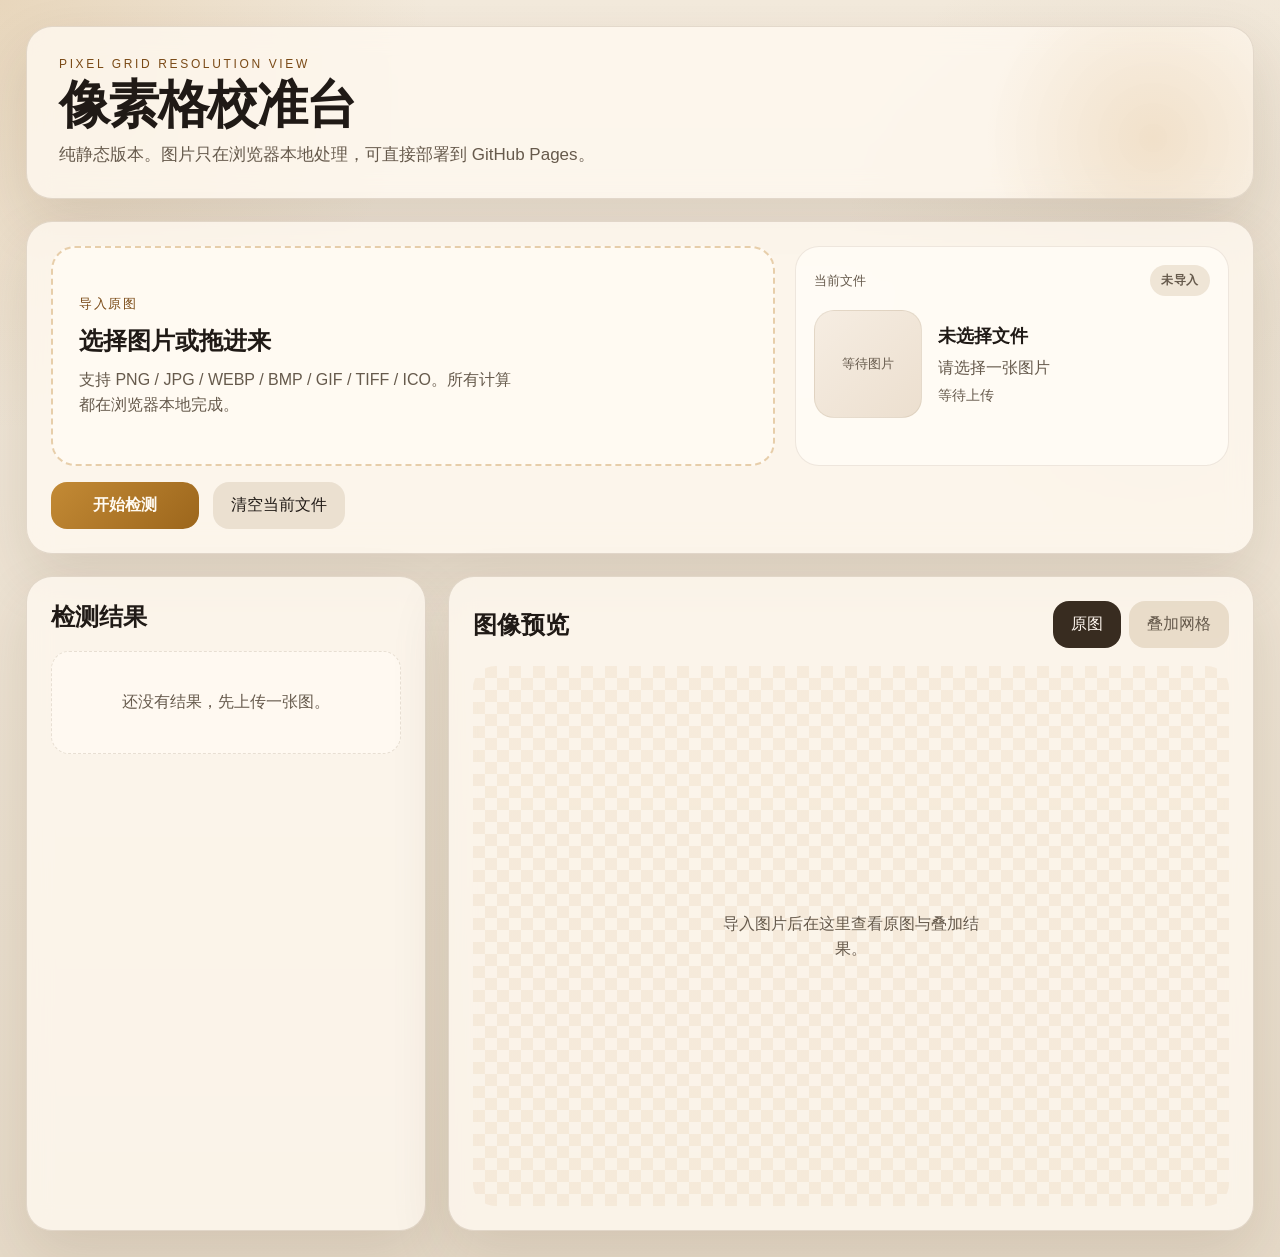
<file: docs/index.html>
<!DOCTYPE html>
<html lang="zh-CN">
<head>
  <meta charset="UTF-8">
  <meta name="viewport" content="width=device-width, initial-scale=1.0">
  <title>Pixel Grid Resolution View</title>
  <link rel="stylesheet" href="./assets/styles.css">
</head>
<body>
  <main class="shell">
    <section class="hero">
      <div class="hero-copy">
        <p class="eyebrow">Pixel Grid Resolution View</p>
        <h1>像素格校准台</h1>
        <p class="lead">纯静态版本。图片只在浏览器本地处理，可直接部署到 GitHub Pages。</p>
      </div>
    </section>

    <section class="panel uploader">
      <form id="detect-form">
        <div class="uploader-layout">
          <label class="dropzone" for="file-input">
            <input id="file-input" name="file" type="file" accept="image/png,image/jpeg,image/webp,image/bmp,image/gif,image/tiff,image/x-icon,.tif,.tiff,.ico" required>
            <span class="drop-kicker">导入原图</span>
            <span class="drop-title">选择图片或拖进来</span>
            <span class="drop-hint">支持 PNG / JPG / WEBP / BMP / GIF / TIFF / ICO。所有计算都在浏览器本地完成。</span>
          </label>

          <aside id="file-card" class="file-card empty">
            <div class="file-card-head">
              <span class="file-card-label">当前文件</span>
              <span id="file-state-badge" class="file-state-badge idle">未导入</span>
            </div>
            <div class="file-card-body">
              <div class="thumb-frame">
                <img id="file-thumb" alt="文件缩略图">
                <div id="thumb-placeholder" class="thumb-placeholder">等待图片</div>
              </div>
              <div class="file-meta">
                <strong id="file-name">未选择文件</strong>
                <span id="file-meta-line">请选择一张图片</span>
                <span id="status-text" class="status idle">等待上传</span>
              </div>
            </div>
          </aside>
        </div>

        <div class="actions">
          <button id="submit-btn" type="submit">开始检测</button>
          <button id="clear-btn" class="secondary-btn" type="button">清空当前文件</button>
        </div>
      </form>
    </section>

    <section class="grid">
      <article class="panel result-panel">
        <div class="panel-head">
          <h2>检测结果</h2>
        </div>
        <div id="empty-state" class="empty-state">还没有结果，先上传一张图。</div>
        <div id="result-body" class="result-body hidden">
          <div class="metric-grid">
            <div class="metric">
              <span class="metric-label">位图横向步长</span>
              <strong id="dx-value">-</strong>
            </div>
            <div class="metric">
              <span class="metric-label">位图纵向步长</span>
              <strong id="dy-value">-</strong>
            </div>
            <div class="metric">
              <span class="metric-label">置信度</span>
              <strong id="confidence-value">-</strong>
            </div>
            <div class="metric">
              <span class="metric-label">位图尺寸</span>
              <strong id="raster-size-value">-</strong>
            </div>
          </div>

          <div class="result-list">
            <div><span>推断原始逻辑分辨率</span><strong id="logical-size-value">-</strong></div>
            <div><span>推断放大倍数</span><strong id="scale-value">-</strong></div>
            <div><span>候选周期</span><strong id="candidates-value">-</strong></div>
            <div><span>原点</span><strong id="origin-value">-</strong></div>
            <div><span>X/Y 线数</span><strong id="line-count-value">-</strong></div>
          </div>
        </div>
      </article>

      <article class="panel preview-panel">
        <div class="panel-head">
          <h2>图像预览</h2>
          <div class="toggle-row">
            <button id="show-original-btn" class="toggle active" type="button">原图</button>
            <button id="show-overlay-btn" class="toggle" type="button">叠加网格</button>
          </div>
        </div>
        <div class="preview-frame">
          <div id="preview-placeholder" class="preview-placeholder">导入图片后在这里查看原图与叠加结果。</div>
          <img id="preview-image" alt="预览图">
        </div>
      </article>
    </section>
  </main>

  <script src="./assets/app.js"></script>
</body>
</html>
</file>
<file: docs/assets/styles.css>
:root {
  --bg: #ece1d0;
  --panel: rgba(255, 249, 240, 0.8);
  --panel-strong: #fffaf2;
  --line: rgba(112, 87, 54, 0.18);
  --text: #201a16;
  --muted: #665a4c;
  --accent: #b97822;
  --accent-deep: #7a4a16;
  --accent-soft: #ecd1a8;
  --ok: #285a41;
  --warn: #9a6d16;
  --error: #8d2b2b;
  --shadow: 0 24px 60px rgba(66, 43, 13, 0.12);
}

* {
  box-sizing: border-box;
}

body {
  margin: 0;
  font-family: "Microsoft YaHei", "Segoe UI", sans-serif;
  color: var(--text);
  background:
    radial-gradient(circle at top left, rgba(188, 136, 62, 0.2), transparent 24%),
    radial-gradient(circle at right 10% top 18%, rgba(138, 109, 70, 0.09), transparent 20%),
    linear-gradient(180deg, #f3eadc 0%, #e6dac8 100%);
}

.shell {
  max-width: 1280px;
  margin: 0 auto;
  padding: 26px;
}

.hero,
.panel {
  border: 1px solid var(--line);
  border-radius: 26px;
  background: var(--panel);
  box-shadow: var(--shadow);
  backdrop-filter: blur(12px);
}

.hero {
  display: flex;
  justify-content: space-between;
  gap: 40px;
  align-items: stretch;
  padding: 30px 32px;
  margin-bottom: 22px;
  position: relative;
  overflow: hidden;
}

.hero::after {
  content: "";
  position: absolute;
  inset: auto -80px -120px auto;
  width: 360px;
  height: 360px;
  border-radius: 50%;
  background: radial-gradient(circle, rgba(185, 120, 34, 0.16), transparent 66%);
  pointer-events: none;
}

.hero-copy,
.hero-copy {
  position: relative;
  z-index: 1;
}

.eyebrow {
  margin: 0 0 8px;
  font-size: 12px;
  letter-spacing: 0.22em;
  text-transform: uppercase;
  color: var(--accent-deep);
}

h1,
h2,
p {
  margin: 0;
}

h1 {
  font-size: clamp(34px, 4vw, 56px);
  line-height: 1.02;
  letter-spacing: -0.03em;
}

.lead {
  margin-top: 10px;
  color: var(--muted);
  max-width: 620px;
  line-height: 1.6;
  font-size: 17px;
}

.uploader {
  padding: 24px;
  margin-bottom: 22px;
}

.uploader-layout {
  display: grid;
  grid-template-columns: minmax(0, 1.25fr) minmax(280px, 0.75fr);
  gap: 20px;
}

.dropzone {
  display: block;
  border: 2px dashed rgba(185, 120, 34, 0.34);
  border-radius: 24px;
  padding: 34px 26px;
  text-align: left;
  cursor: pointer;
  background: var(--panel-strong);
  transition: border-color 0.2s ease, transform 0.2s ease, background 0.2s ease;
  min-height: 220px;
  display: flex;
  flex-direction: column;
  justify-content: center;
}

.dropzone.dragover {
  border-color: var(--accent);
  transform: translateY(-2px);
  background: #fff7ea;
}

.dropzone.has-file {
  border-style: solid;
  border-color: rgba(40, 90, 65, 0.34);
  background: linear-gradient(180deg, #fff9f1 0%, #f7efe3 100%);
}

.dropzone input {
  display: none;
}

.drop-kicker {
  display: inline-block;
  margin-bottom: 12px;
  color: var(--accent-deep);
  font-size: 13px;
  letter-spacing: 0.12em;
  text-transform: uppercase;
}

.drop-title {
  display: block;
  font-size: 24px;
  font-weight: 700;
}

.drop-hint {
  display: block;
  margin-top: 10px;
  color: var(--muted);
  max-width: 440px;
  line-height: 1.6;
}

.file-card {
  border-radius: 24px;
  padding: 18px;
  background: rgba(255, 251, 245, 0.9);
  border: 1px solid rgba(112, 87, 54, 0.12);
  min-height: 220px;
  display: flex;
  flex-direction: column;
  gap: 14px;
  transition: transform 0.25s ease, border-color 0.25s ease, box-shadow 0.25s ease;
}

.file-card.ready {
  border-color: rgba(40, 90, 65, 0.3);
  box-shadow: 0 16px 34px rgba(42, 90, 65, 0.12);
}

.file-card.processing {
  border-color: rgba(185, 120, 34, 0.34);
}

.file-card-head {
  display: flex;
  justify-content: space-between;
  gap: 12px;
  align-items: center;
}

.file-card-label {
  color: var(--muted);
  font-size: 13px;
}

.file-state-badge {
  border-radius: 999px;
  padding: 7px 11px;
  font-size: 12px;
  font-weight: 700;
  letter-spacing: 0.06em;
}

.file-state-badge.idle {
  background: #efe5d6;
  color: var(--muted);
}

.file-state-badge.ready {
  background: rgba(40, 90, 65, 0.12);
  color: var(--ok);
}

.file-state-badge.processing {
  background: rgba(185, 120, 34, 0.16);
  color: var(--warn);
}

.file-state-badge.success {
  background: rgba(40, 90, 65, 0.14);
  color: var(--ok);
}

.file-state-badge.error {
  background: rgba(141, 43, 43, 0.12);
  color: var(--error);
}

.file-card-body {
  display: grid;
  grid-template-columns: 108px minmax(0, 1fr);
  gap: 16px;
  align-items: center;
  min-height: 0;
}

.thumb-frame {
  width: 108px;
  height: 108px;
  border-radius: 20px;
  overflow: hidden;
  background: linear-gradient(135deg, #f6ede2, #ecdfcf);
  border: 1px solid rgba(112, 87, 54, 0.1);
  display: flex;
  align-items: center;
  justify-content: center;
}

#file-thumb {
  width: 100%;
  height: 100%;
  object-fit: cover;
  display: none;
}

.thumb-placeholder {
  color: var(--muted);
  font-size: 13px;
}

.file-meta {
  display: flex;
  flex-direction: column;
  gap: 8px;
  min-width: 0;
}

#file-name {
  font-size: 18px;
  line-height: 1.35;
  word-break: break-word;
}

#file-meta-line {
  color: var(--muted);
  line-height: 1.45;
}

.actions {
  display: flex;
  gap: 14px;
  align-items: center;
  margin-top: 16px;
  flex-wrap: wrap;
}

button {
  border: 0;
  border-radius: 16px;
  padding: 13px 18px;
  cursor: pointer;
  font: inherit;
  transition: transform 0.16s ease, opacity 0.16s ease, background 0.16s ease;
}

button:hover {
  transform: translateY(-1px);
}

#submit-btn {
  background: linear-gradient(135deg, #c38a35, #9c661c);
  color: #fffaf1;
  font-weight: 700;
  min-width: 148px;
}

#submit-btn:disabled {
  opacity: 0.55;
  cursor: wait;
}

.secondary-btn {
  background: rgba(230, 218, 202, 0.78);
  color: var(--text);
}

.status {
  color: var(--muted);
  font-size: 14px;
}

.status.success {
  color: var(--ok);
}

.status.error {
  color: var(--error);
}

.status.processing {
  color: var(--warn);
}

.grid {
  display: grid;
  grid-template-columns: 400px 1fr;
  gap: 22px;
}

.panel {
  padding: 24px;
}

.panel-head {
  display: flex;
  justify-content: space-between;
  align-items: center;
  gap: 12px;
  margin-bottom: 18px;
}

.metric-grid {
  display: grid;
  grid-template-columns: repeat(2, minmax(0, 1fr));
  gap: 14px;
}

.metric,
.result-list div {
  padding: 15px;
  border-radius: 18px;
  background: rgba(255, 250, 243, 0.92);
  border: 1px solid rgba(111, 90, 54, 0.12);
}

.metric-label,
.result-list span {
  display: block;
  color: var(--muted);
  font-size: 13px;
  margin-bottom: 8px;
}

.metric strong {
  font-size: 24px;
}

.result-list {
  display: grid;
  gap: 14px;
  margin-top: 16px;
}

.result-list strong {
  display: block;
  line-height: 1.5;
}

.empty-state {
  padding: 40px 18px;
  text-align: center;
  color: var(--muted);
  background: rgba(255, 250, 243, 0.86);
  border: 1px dashed rgba(111, 90, 54, 0.16);
  border-radius: 18px;
}

.hidden {
  display: none;
}

.preview-frame {
  min-height: 540px;
  border-radius: 22px;
  overflow: hidden;
  background:
    linear-gradient(45deg, rgba(182, 123, 39, 0.08) 25%, transparent 25%, transparent 75%, rgba(182, 123, 39, 0.08) 75%),
    linear-gradient(45deg, rgba(182, 123, 39, 0.08) 25%, transparent 25%, transparent 75%, rgba(182, 123, 39, 0.08) 75%);
  background-size: 24px 24px;
  background-position: 0 0, 12px 12px;
  display: flex;
  align-items: center;
  justify-content: center;
  position: relative;
}

#preview-image {
  max-width: 100%;
  max-height: 72vh;
  display: none;
  animation: fadeInUp 0.24s ease;
}

.preview-placeholder {
  color: var(--muted);
  text-align: center;
  max-width: 260px;
  line-height: 1.6;
}

.toggle-row {
  display: flex;
  gap: 8px;
}

.toggle {
  background: rgba(228, 214, 194, 0.8);
  color: var(--muted);
}

.toggle.active {
  background: #382c20;
  color: #fff7ef;
}

@keyframes fadeInUp {
  from {
    opacity: 0;
    transform: translateY(10px);
  }
  to {
    opacity: 1;
    transform: translateY(0);
  }
}

@media (max-width: 960px) {
  .uploader-layout,
  .grid {
    grid-template-columns: 1fr;
  }

  .hero {
    flex-direction: column;
    align-items: start;
  }

  .file-card-body {
    grid-template-columns: 88px minmax(0, 1fr);
  }

  .thumb-frame {
    width: 88px;
    height: 88px;
  }

  .preview-frame {
    min-height: 320px;
  }
}
</file>
